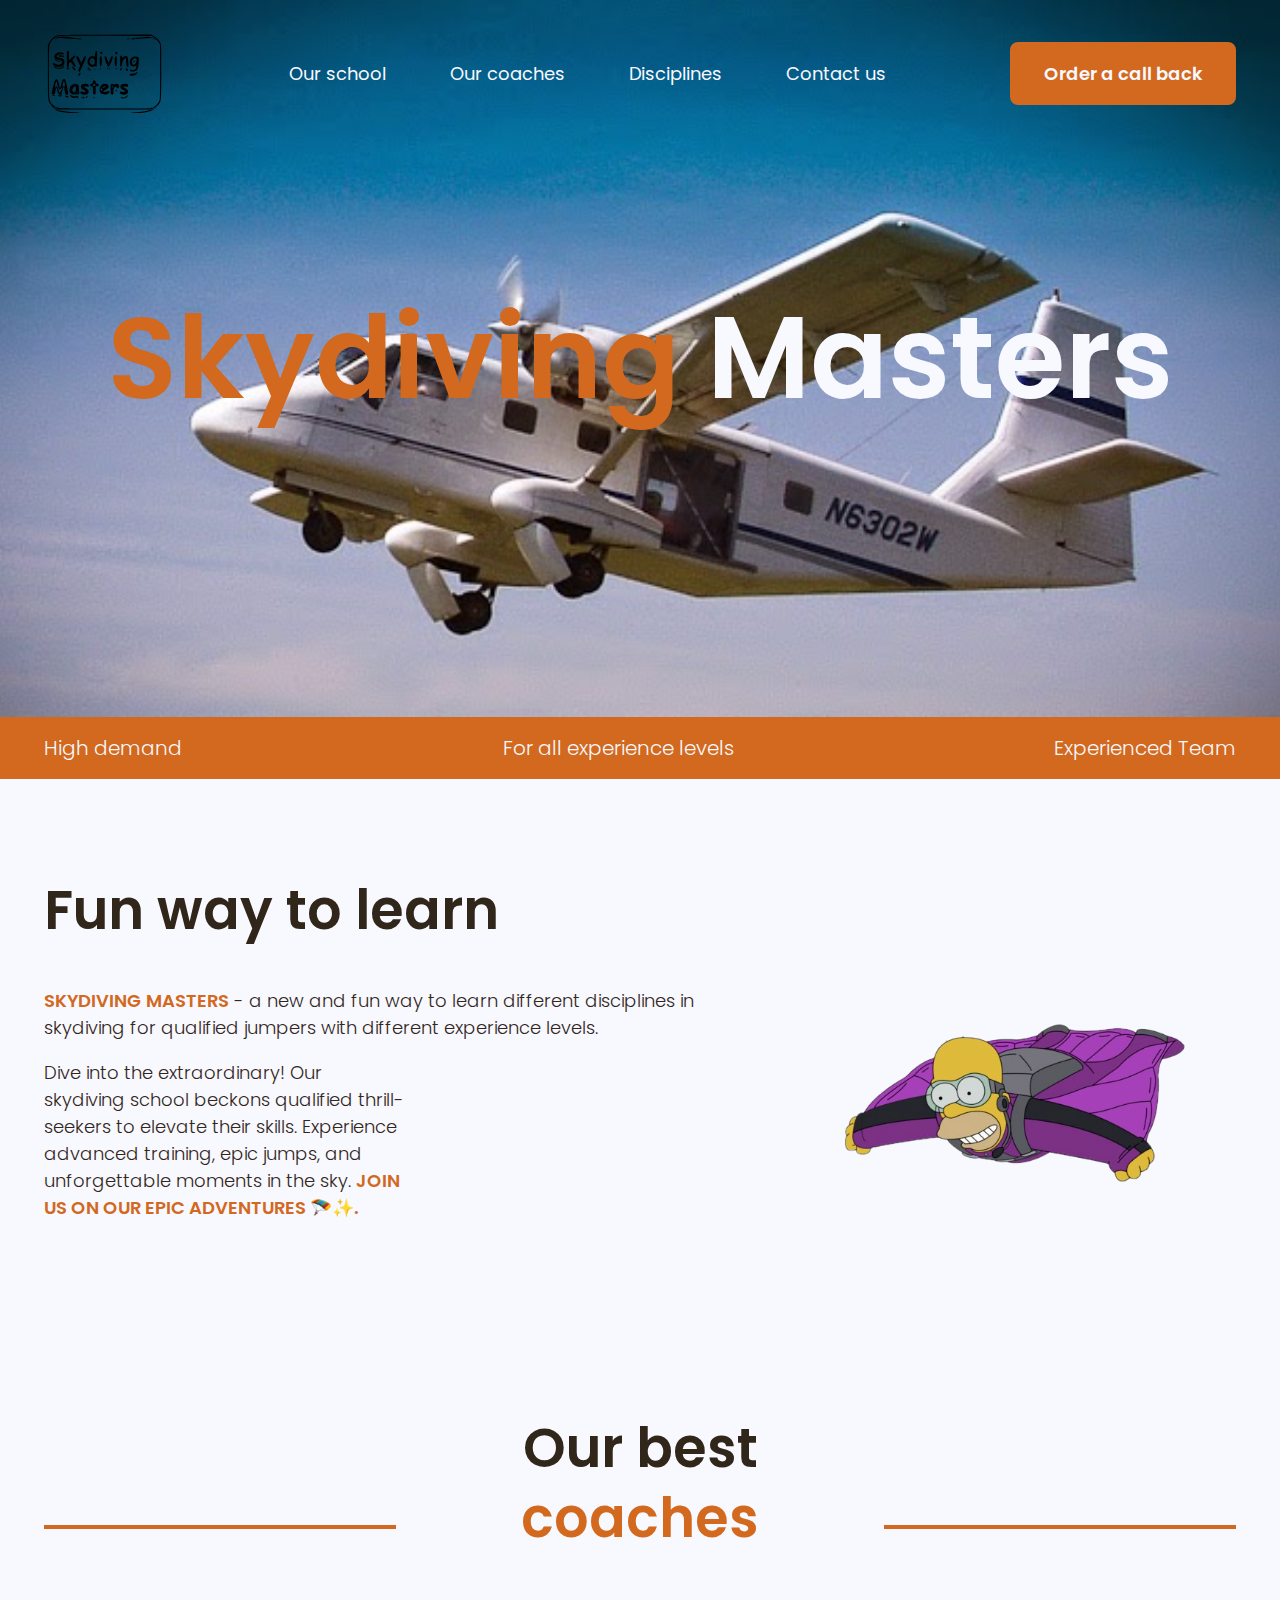
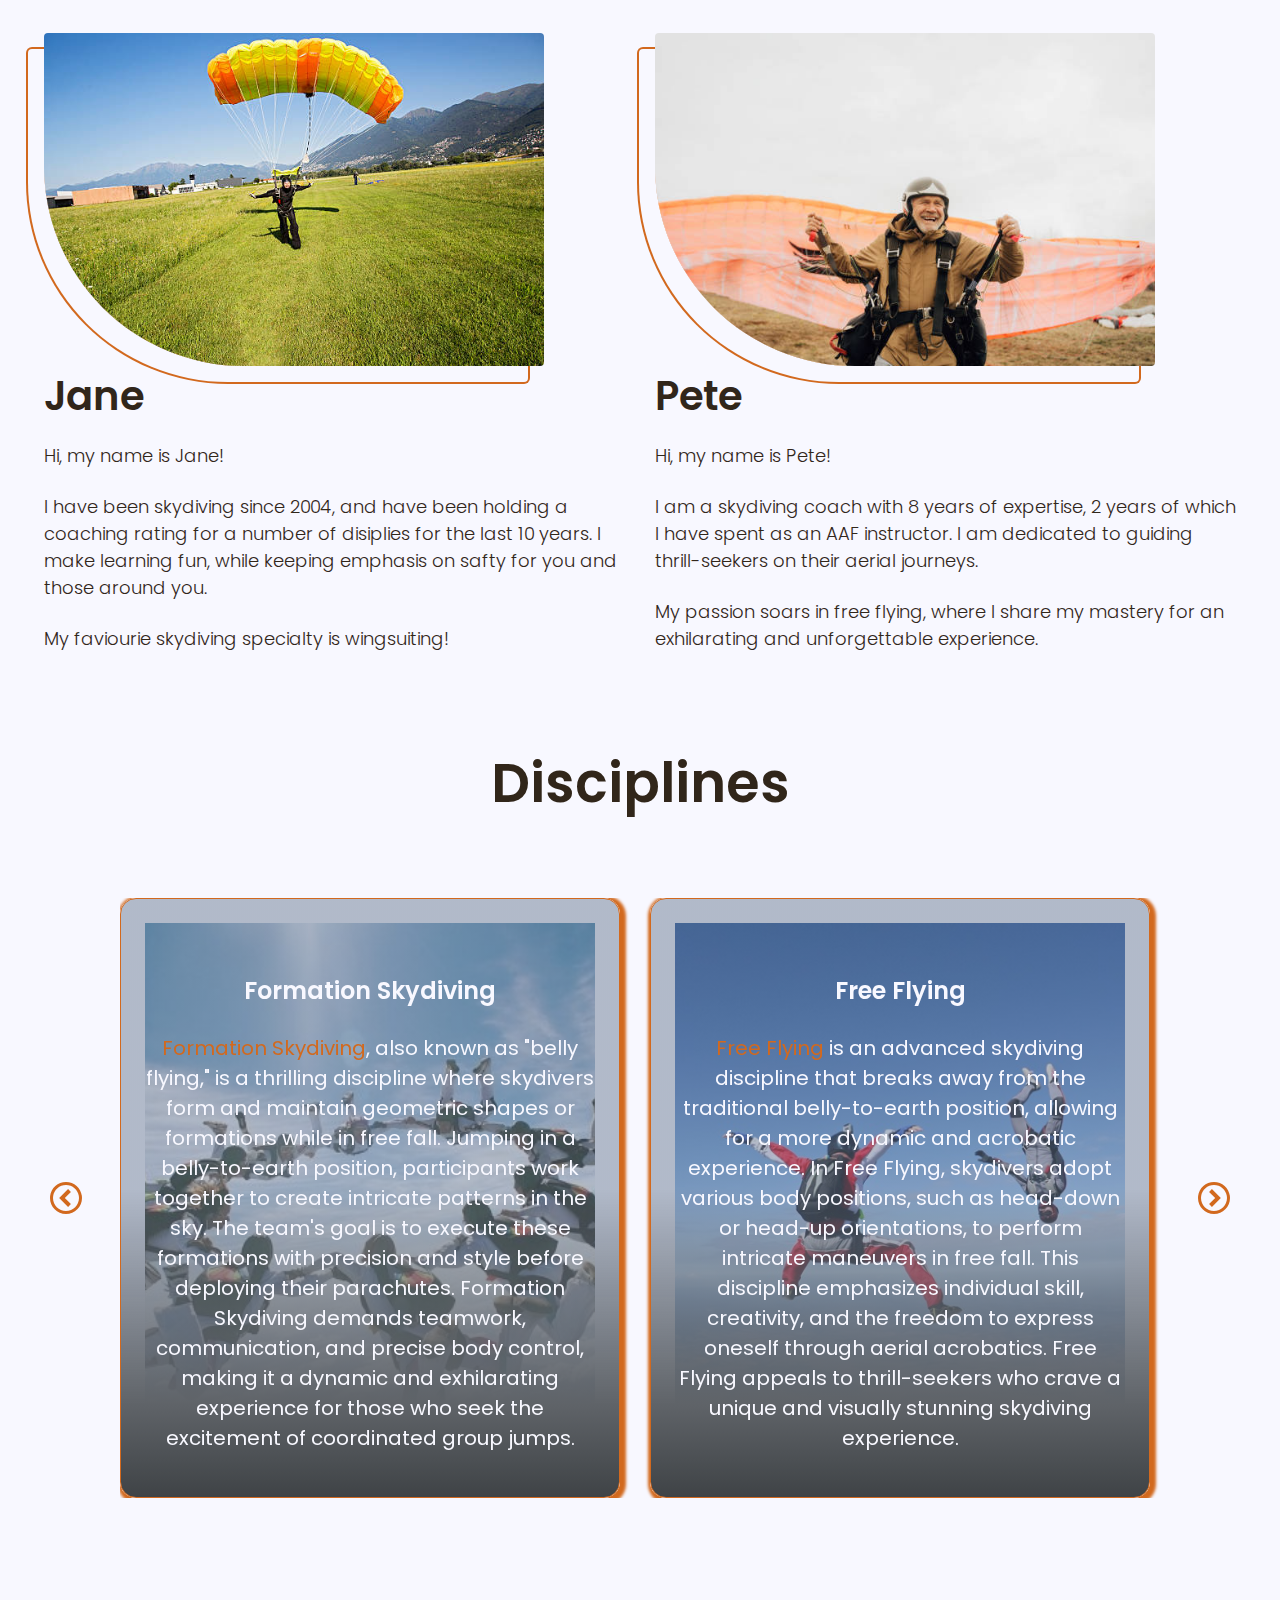
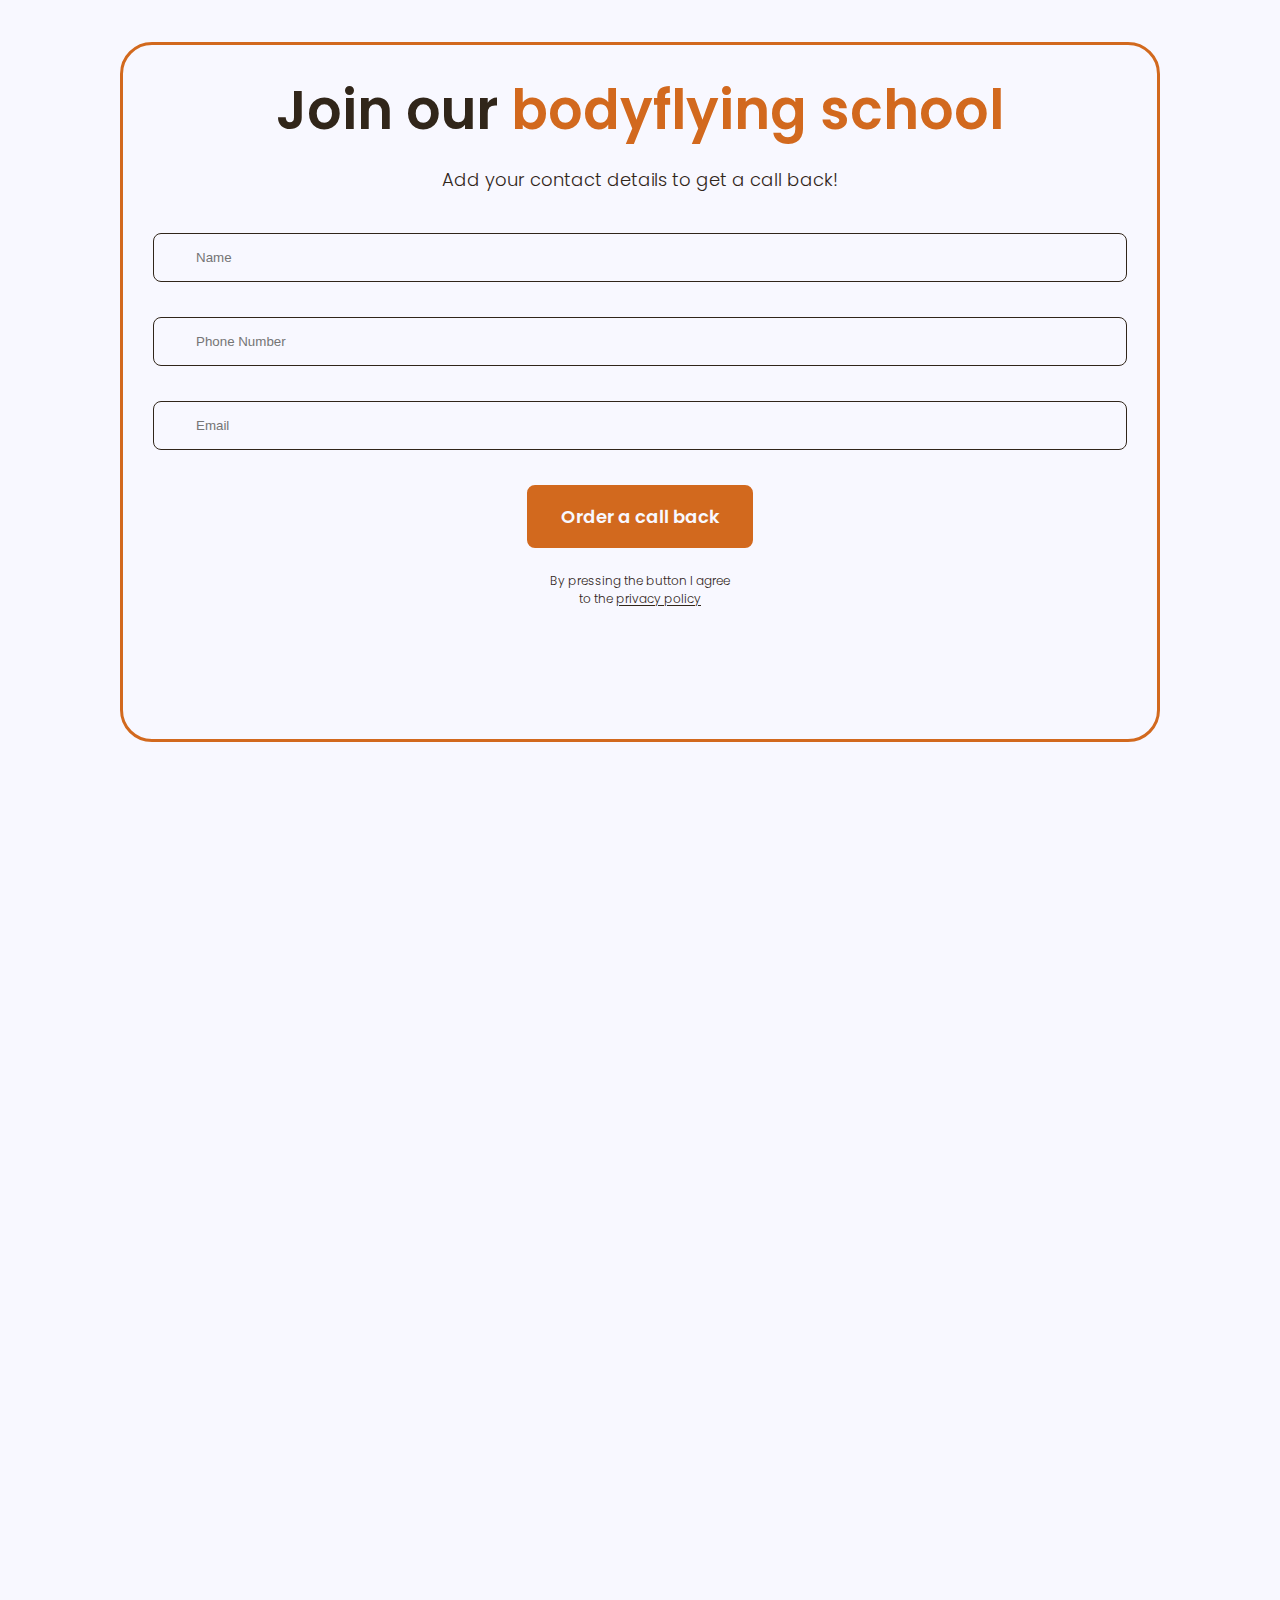
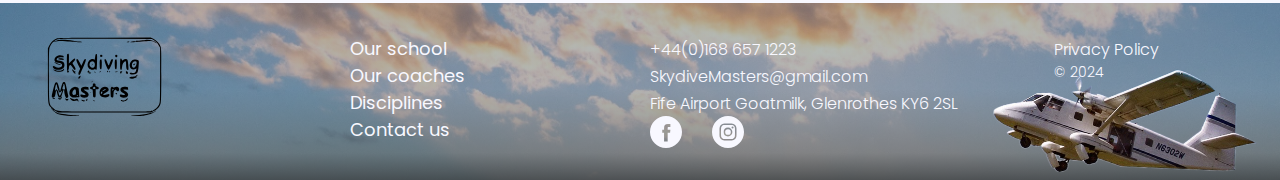
<file: index.html>
<!doctype html>
<html lang="en">
  <head>
    <meta charset="UTF-8" />
    <meta name="viewport" content="width=device-width, initial-scale=1.0" />
    <!--Styles-->
    <link rel="stylesheet" href="./scss/main.min.css" />
    <link
      rel="stylesheet"
      href="https://cdn.jsdelivr.net/npm/swiper@11/swiper-bundle.min.css"
    />
    <title>Skydiving Masters</title>
  </head>
  <body>
    <header class="header">
      <div class="container">
        <div class="header__container">
          <nav class="header__nav">
            <a href="./index.html">
              <img
                class="logo"
                src="./SM-logo.svg"
                alt="Logo Skydiving Masters"
              />
              <!-- Logo and menu-->
            </a>
            <ul class="header__menu">
              <li><a class="link" href="#our_school">Our school</a></li>
              <li><a class="link" href="#our_coaches">Our coaches</a></li>
              <li><a class="link" href="#disciplines">Disciplines</a></li>
              <li><a class="link" href="#contact_us">Contact us</a></li>
            </ul>
          </nav>
          <button class="header__button button modal-button-open" type="button">
            Order a call back
          </button>
          <button class="header__burger menu-button-open" type="button">
            <svg width="24" height="24">
              <use href="./icomoon/symbol-defs.svg#icon-Vector"></use>
            </svg>
          </button>
          <div class="mobile-menu">
            <a href="./index.html">
              <img src="./SM-logo.svg" alt="Skydiving Masters Logo" />
            </a>
            <div class="mobile-menu__links">
              <ul class="mobile-menu__menu">
                <li><a class="link" href="#our_school">Our school</a></li>
                <li><a class="link" href="#our_coaches">Our coaches</a></li>
                <li><a class="link" href="#disciplines">Disciplines</a></li>
                <li><a class="link" href="#contact_us">Contact us</a></li>
              </ul>
              <div class="mobile-menu__socials">
                <a href="#">
                  <svg class="address__icon" width="35" height="35">
                    <use href="./icons.svg#icon-Facebook"></use>
                  </svg>
                </a>
                <a href="#">
                  <svg class="address__icon" width="35" height="35">
                    <use href="./icons.svg#icon-instagram"></use>
                  </svg>
                </a>
              </div>
            </div>
            <button
              class="mobile-menu__button-close menu-button-close"
              type="button"
            >
              X
            </button>
          </div>
        </div>
      </div>
    </header>
    <main>
      <!-- main page -->
      <section class="hero-section">
        <div class="container">
          <h1 class="hero-section__title">
            <span class="text-brand">Skydiving</span> Masters
          </h1>
          <button
            class="hero-section__button button modal-button-open"
            type="button"
          >
            Order a call back
          </button>
        </div>
      </section>
      <section class="advantages-section" id="our_school">
        <div class="container">
          <h2 class="visually-hidden">Our advanatges</h2>
          <ul class="advantages-section__list">
            <li class="advantages-section__item">High demand</li>
            <li class="advantages-section__item">For all experience levels</li>
            <li class="advantages-section__item">Experienced Team</li>
          </ul>
        </div>
      </section>
      <section class="description-section section">
        <div class="container">
          <div class="description-section__container">
            <div class="description-section__content">
              <h2 class="description-section__title section-title">
                Fun way to learn
              </h2>
              <p class="description-section__text">
                <span>Skydiving Masters</span> - a new and fun way to learn
                different disciplines in skydiving for qualified jumpers with
                different experience levels.
              </p>
              <p
                class="description-section__text description-section__text--limited"
              >
                <!----limited is a modifier, cannot be on its own, has to be used next to the element-->

                Dive into the extraordinary! Our skydiving school beckons
                qualified thrill-seekers to elevate their skills. Experience
                advanced training, epic jumps, and unforgettable moments in the
                sky.
                <span>Join us on our epic adventures 🪂✨.</span>
              </p>
            </div>
            <div class="spin">
              <img src="./Homer_Wingsuit.png" alt="Wingsuiter cartoon" />
            </div>
          </div>
        </div>
      </section>
      <section class="coaches-section section" id="our_coaches">
        <div class="container">
          <h2 class="section-title coaches-section__title text-centered">
            Our best
            <span class="text-brand">
              <br />
              coaches</span
            >
          </h2>
          <ul class="coaches-section__list">
            <li class="coaches-section__item">
              <article class="coaches-card">
                <img
                  class="coaches-card__images"
                  src="./Jane.jpg"
                  alt="Jane the coach"
                />
                <div>
                  <h3 class="coaches-card__name">Jane</h3>
                  <p class="coaches-card__text">Hi, my name is Jane!</p>
                  <p class="coaches-card__text">
                    I have been skydiving since 2004, and have been holding a
                    coaching rating for a number of disiplies for the last 10
                    years. I make learning fun, while keeping emphasis on safty
                    for you and those around you.
                  </p>
                  <p class="coaches-card__text">
                    My faviourie skydiving specialty is wingsuiting!
                  </p>
                </div>
              </article>
            </li>
            <li class="coaches-section__item">
              <article class="coaches-card">
                <img
                  class="coaches-card__images"
                  src="./Pete.jpg"
                  alt="Pete the coach"
                />
                <div>
                  <h3 class="coaches-card__name">Pete</h3>
                  <p class="coaches-card__text">Hi, my name is Pete!</p>
                  <p class="coaches-card__text">
                    I am a skydiving coach with 8 years of expertise, 2 years of
                    which I have spent as an AAF instructor. I am dedicated to
                    guiding thrill-seekers on their aerial journeys.
                  </p>
                  <p class="coaches-card__text">
                    My passion soars in free flying, where I share my mastery
                    for an exhilarating and unforgettable experience.
                  </p>
                </div>
              </article>
            </li>
          </ul>
        </div>
      </section>
      <section class="disciplines-section section" id="disciplines">
        <div class="container">
          <h2 class="disciplines-section__title section-title text-centered">
            Disciplines
          </h2>
          <div class="disciplines-section__slider">
            <button class="slider prev" type="button">
              <svg width="44" height="44">
                <use href="./icons.svg#icon-circle-left"></use>
              </svg>
            </button>
            <div class="disciplines-section__container swiper-container">
              <ul class="swiper-wrapper">
                <li class="swiper-slide">
                  <article class="disciplines-card">
                    <img
                      class="disciplines-card__image"
                      src="./FS.jpeg"
                      alt="Formation Skydiving"
                    />
                    <h3 class="disciplines-card__title">Formation Skydiving</h3>
                    <p class="disciplines-card__text">
                      <span class="text-brand">Formation Skydiving</span>, also
                      known as "belly flying," is a thrilling discipline where
                      skydivers form and maintain geometric shapes or formations
                      while in free fall. Jumping in a belly-to-earth position,
                      participants work together to create intricate patterns in
                      the sky. The team's goal is to execute these formations
                      with precision and style before deploying their
                      parachutes. Formation Skydiving demands teamwork,
                      communication, and precise body control, making it a
                      dynamic and exhilarating experience for those who seek the
                      excitement of coordinated group jumps.
                    </p>
                  </article>
                </li>
                <li class="swiper-slide">
                  <article class="disciplines-card">
                    <img
                      class="disciplines-card__image"
                      src="./FF.jpeg"
                      alt="Free Flying"
                    />
                    <h3 class="disciplines-card__title">Free Flying</h3>
                    <p class="disciplines-card__text">
                      <span class="text-brand">Free Flying</span> is an advanced
                      skydiving discipline that breaks away from the traditional
                      belly-to-earth position, allowing for a more dynamic and
                      acrobatic experience. In Free Flying, skydivers adopt
                      various body positions, such as head-down or head-up
                      orientations, to perform intricate maneuvers in free fall.
                      This discipline emphasizes individual skill, creativity,
                      and the freedom to express oneself through aerial
                      acrobatics. Free Flying appeals to thrill-seekers who
                      crave a unique and visually stunning skydiving experience.
                    </p>
                  </article>
                </li>
                <li class="swiper-slide">
                  <article class="disciplines-card">
                    <img
                      class="disciplines-card__image"
                      src="./wingsuiting.jpeg"
                      alt="Wingsuiting"
                    />
                    <h3 class="disciplines-card__title">Wingsuiting</h3>
                    <p class="disciplines-card__text">
                      <span class="text-brand">Wingsuiting</span>, often
                      referred to as "flying squirrel" or "birdman" jumping,
                      takes skydiving to new heights—literally. Participants
                      wear specially designed wingsuits that increase surface
                      area, allowing them to glide through the air like human
                      birds. As skydivers exit the aircraft, they transform into
                      wingsuit pilots, soaring across the sky at exhilarating
                      speeds. Wingsuiting combines the adrenaline of free fall
                      with the graceful flight of a wingsuit, creating a
                      breathtaking and immersive experience for those who dare
                      to take the plunge into this cutting-edge discipline.
                    </p>
                  </article>
                </li>

                <li class="swiper-slide">
                  <article class="disciplines-card">
                    <img
                      class="disciplines-card__image"
                      src="./canopy-formation.jpeg"
                      alt="Canopy Formation"
                    />
                    <h3 class="disciplines-card__title">Canopy Formation</h3>
                    <p class="disciplines-card__text">
                      <span class="text-brand">Canopy Formation</span> Canopy
                      Formations, is a discipline in skydiving where
                      parachutists use their open canopies to create formations
                      in the sky. This involves skilled pilots flying their
                      parachutes in close proximity, docking onto each other by
                      gripping lines or fabric, and building intricate
                      formations like stacks, diamonds, or pods. Unlike other
                      skydiving disciplines that focus on freefall, CF
                      emphasizes canopy control, teamwork, and precise
                      maneuvering. It requires specialized canopies with low
                      wing loading to facilitate smooth approaches and minimize
                      the risk of collisions.
                    </p>
                  </article>
                </li>
              </ul>
              <div class="pagination">
                <span class="pagination__button"></span>
                <span class="pagination__button"></span>
                <span class="pagination__button"></span>
                <span class="pagination__button"></span>
              </div>
            </div>
            <button class="slider next" type="button">
              <svg width="44" height="44">
                <use href="./icons.svg#icon-circle-right"></use>
              </svg>
            </button>
          </div>
        </div>
      </section>
      <section class="contact-section section" id="contact_us">
        <div class="container">
          <div class="contact-section__container">
            <div>
              <div class="contact-section__form">
                <h2 class="section-title contact-section__title">
                  Join our <span class="text-brand">bodyflying school</span>
                </h2>
                <p class="contact-section__text">
                  Add your contact details to get a call back!
                </p>
                <form name="contact-form" autocomplete="off" novalidate>
                  <div class="contact-section__form-field input">
                    <input
                      class="input__control"
                      type="text"
                      id="user-name"
                      name="user-name"
                      placeholder="Name"
                    />
                  </div>
                  <div class="contact-section__form-field input">
                    <input
                      class="input__control"
                      type="tel"
                      id="user-tel"
                      name="user-tel"
                      placeholder="Phone Number"
                    />
                  </div>
                  <div class="contact-section__form-field input">
                    <input
                      class="input__control"
                      type="email"
                      id="user-email"
                      name="user-email"
                      placeholder="Email"
                    />
                  </div>
                  <button class="button contact-section__button" type="submit">
                    Order a call back
                  </button>
                  <p class="form-policy">
                    By pressing the button I agree to the
                    <a class="form-policy__link" href="#">privacy policy</a>
                  </p>
                </form>
              </div>
            </div>
            <iframe
              class="contact-section__map"
              src="https://www.google.com/maps/embed?pb=!1m18!1m12!1m3!1d2220.428889026521!2d-3.2213066230910923!3d56.18426477324704!2m3!1f0!2f0!3f0!3m2!1i1024!2i768!4f13.1!3m3!1m2!1s0x48863542ad7fc99d%3A0xb98918bc707d173!2sFife%20Airport!5e0!3m2!1sen!2suk!4v1706214161945!5m2!1sen!2suk"
              allowfullscreen=""
              loading="lazy"
              referrerpolicy="no-referrer-when-downgrade"
            ></iframe>
          </div>
        </div>
      </section>
    </main>
    <footer class="footer">
      <div class="container">
        <div class="footer__container">
          <nav class="footer__nav">
            <div class="footer__logo">
              <!--Previously had this class in the <a> but it would make the link too large 
              inside the footer, putting class here limits the link to the size of the logo image-->
              <a href="#">
                <img
                  class="logo"
                  src="./SM-logo.svg"
                  alt="Logo Skydiving Masters"
                />
                <!-- bottom of the page (contact info) -->
              </a>
            </div>
            <ul class="footer__menu">
              <li><a class="link" href="#our_school">Our school</a></li>
              <li><a class="link" href="#our_coaches">Our coaches</a></li>
              <li><a class="link" href="#disciplines">Disciplines</a></li>
              <li><a class="link" href="#contact_us">Contact us</a></li>
            </ul>
          </nav>
          <address class="footer__address address">
            <ul class="address__list">
              <li>
                <a class="address__link" href="tel:+441686571223"
                  >+44(0)168 657 1223</a
                >
              </li>
              <li>
                <a class="address__link" href="mailto:SkydiveMasters@gmail.com"
                  >SkydiveMasters@gmail.com</a
                >
              </li>
              <li>
                <a
                  class="address__link"
                  href="https://maps.app.goo.gl/7QymQzRW8b8BgMmh7"
                  >Fife Airport Goatmilk, Glenrothes KY6 2SL</a
                >
              </li>
              <div class="address__icon">
                <a href="#">
                  <svg class="address__icon" width="32" height="32">
                    <use href="./icons.svg#icon-Facebook"></use>
                  </svg>
                </a>
                <a href="#">
                  <svg class="address__icon" width="32" height="32">
                    <use href="./icons.svg#icon-instagram"></use>
                  </svg>
                </a>
              </div>
            </ul>
            <div class="address__info">
              <a class="address__link" href="#" target="_blank"
                >Privacy Policy</a
              >
              <p class="address__copyright">&copy; 2024</p>
            </div>
          </address>
        </div>
      </div>
    </footer>
    <div class="backdrop is-hidden">
      <div class="modal">
        <button class="modal__button-close modal-button-close" type="button">
          X
        </button>
        <h2 class="section-title modal__title">Order a call back</h2>
        <p class="modal__text">
          Fill the form and someone from our team will get in touch
        </p>
        <form a name="modal-form" autocomplete="off">
          <div class="modal__form-field input">
            <input
              class="input__control"
              type="text"
              id="user-name"
              name="user-name"
              placeholder="Name"
              required
            />
          </div>
          <div class="modal__form-field input">
            <input
              class="input__control"
              type="tel"
              id="user-tel"
              name="user-tel"
              placeholder="Phone Number"
              required
            />
          </div>
          <div class="modal__form-field input">
            <input
              class="input__control"
              type="email"
              id="user-email"
              name="user-email"
              placeholder="Email"
              required
            />
          </div>
          <div class="checkbox">
            <input
              class="checkbox-input"
              type="checkbox"
              id="terms-conditions"
              name="terms-conditions"
            />
            <label class="checkbox-label" for="terms-conditions">
              <p class="#">
                By ticking the box I agree to the
                <a class="#" href="#">privacy policy</a>
              </p>
            </label>
          </div>
          <button class="button modal__button" type="submit">
            Order a call back
          </button>
          <p class="form-policy">
            By pressing the button I agree to the
            <a class="form-policy__link" href="#">privacy policy</a>
          </p>
        </form>
      </div>
    </div>
    <script src="https://cdn.jsdelivr.net/npm/swiper@11/swiper-bundle.min.js"></script>
    <script src="./slider.js"></script>
    <script src="./modal.js"></script>
    <script src="./mobile-menu.js"></script>
  </body>
</html>
</file>
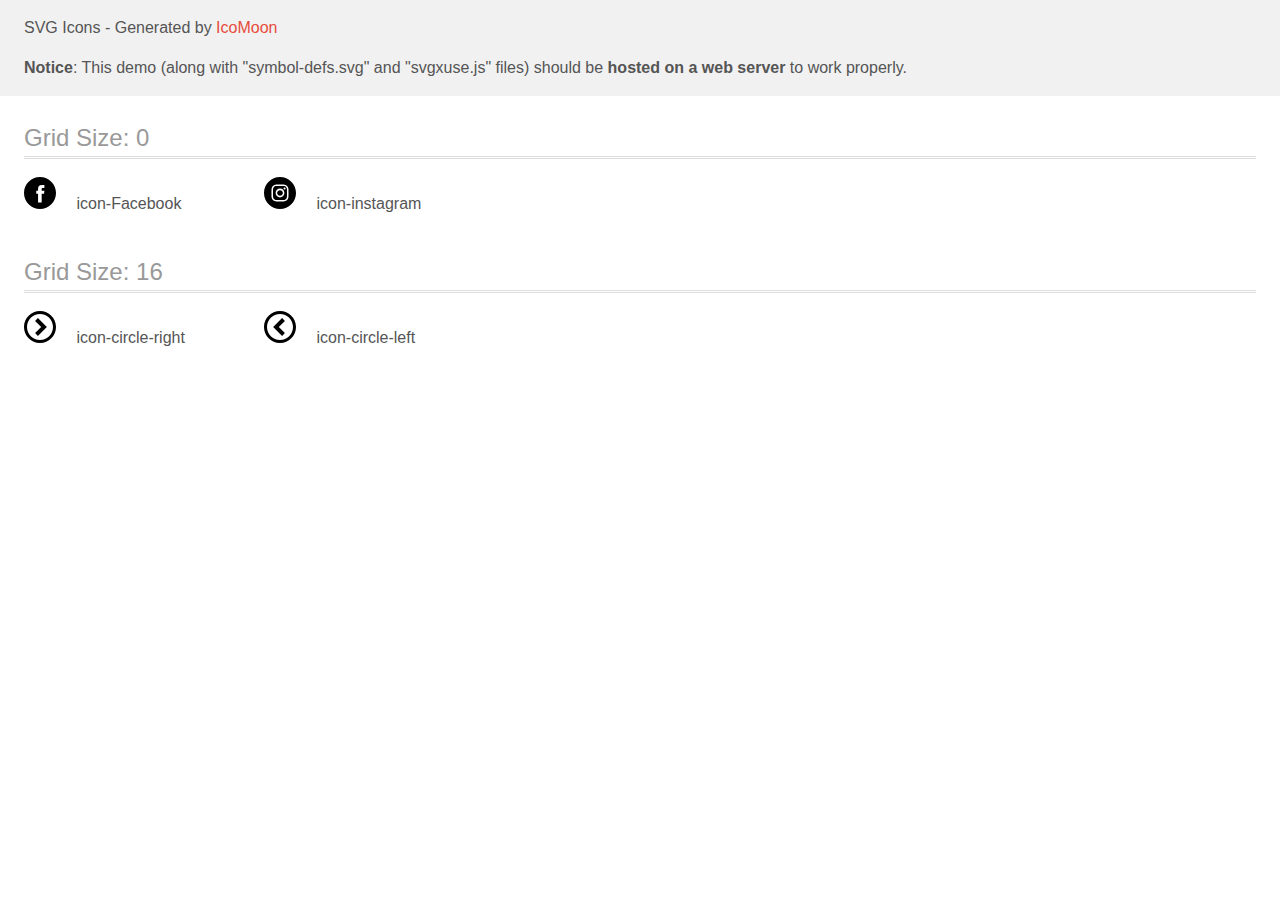
<file: icomoon/demo-external-svg.html>
<!doctype html>
<html>
<head>
    <title>IcoMoon - SVG Icons</title>
    <meta charset="utf-8">
    <meta name="viewport" content="width=device-width, initial-scale=1">
    <link rel="stylesheet" href="demo-files/demo.css">
    <link rel="stylesheet" href="style.css">
</head>
<body>
<header class="bgc1 clearfix">
<div class="mhl">
    <p>SVG Icons - Generated by <a href="https://icomoon.io/app">IcoMoon</a></p><p><strong>Notice</strong>: This demo (along with "symbol-defs.svg" and "svgxuse.js" files) should be <b>hosted on a web server</b> to work properly.</p>
</div>
</header>
    <div class="clearfix mhl ptl">
        <h1 class="mvm mtn fgc1">Grid Size: 0</h1>
        <div class="glyph fs1">
            <div class="clearfix pbs">
                <svg class="icon icon-Facebook"><use xlink:href="symbol-defs.svg#icon-Facebook"></use></svg><span class="name"> icon-Facebook</span>
            </div>
        </div>
        <div class="glyph fs1">
            <div class="clearfix pbs">
                <svg class="icon icon-instagram"><use xlink:href="symbol-defs.svg#icon-instagram"></use></svg><span class="name"> icon-instagram</span>
            </div>
        </div>
  </div>
    <div class="clearfix mhl ptl">
        <h1 class="mvm mtn fgc1">Grid Size: 16</h1>
        <div class="glyph fs2">
            <div class="clearfix pbs">
                <svg class="icon icon-circle-right"><use xlink:href="symbol-defs.svg#icon-circle-right"></use></svg><span class="name"> icon-circle-right</span>
            </div>
        </div>
        <div class="glyph fs2">
            <div class="clearfix pbs">
                <svg class="icon icon-circle-left"><use xlink:href="symbol-defs.svg#icon-circle-left"></use></svg><span class="name"> icon-circle-left</span>
            </div>
        </div>
  </div>
<script defer src="svgxuse.js"></script>
</body>
</html>
</file>
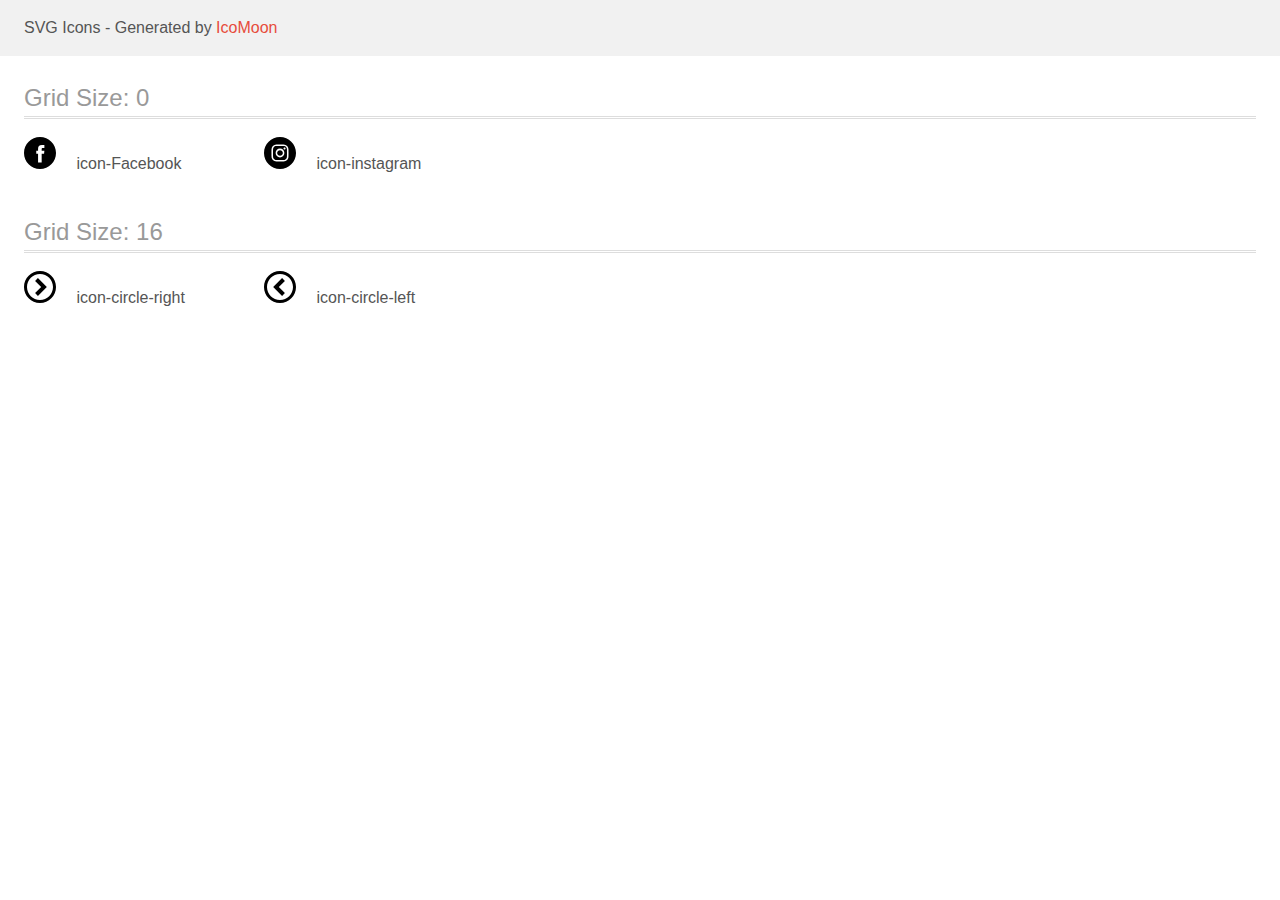
<file: icomoon/demo.html>
<!doctype html>
<html>
<head>
    <title>IcoMoon - SVG Icons</title>
    <meta charset="utf-8">
    <meta name="viewport" content="width=device-width, initial-scale=1">
    <link rel="stylesheet" href="demo-files/demo.css">
    <link rel="stylesheet" href="style.css">
</head>
<body>
<svg aria-hidden="true" style="position: absolute; width: 0; height: 0; overflow: hidden;" version="1.1" xmlns="http://www.w3.org/2000/svg" xmlns:xlink="http://www.w3.org/1999/xlink">
<defs>
<symbol id="icon-Facebook" viewBox="0 0 32 32">
<path d="M0 16c0-8.837 7.164-16 16-16s16 7.163 16 16c0 8.837-7.164 16-16 16s-16-7.163-16-16zM17.668 25.407v-8.704h2.403l0.318-3h-2.721l0.004-1.501c0-0.783 0.074-1.202 1.198-1.202h1.503v-3h-2.403c-2.887 0-3.903 1.455-3.903 3.902v1.801h-1.799v3h1.799v8.704h3.602z"></path>
</symbol>
<symbol id="icon-instagram" viewBox="0 0 32 32">
<path d="M0 16c0-8.837 7.164-16 16-16s16 7.163 16 16c0 8.837-7.164 16-16 16s-16-7.163-16-16zM16.001 7.467c-2.318 0-2.608 0.010-3.519 0.052-0.909 0.041-1.529 0.186-2.071 0.396-0.562 0.218-1.038 0.509-1.512 0.983s-0.766 0.95-0.985 1.512c-0.211 0.543-0.355 1.163-0.396 2.071-0.041 0.91-0.051 1.201-0.051 3.519s0.010 2.607 0.051 3.518c0.042 0.908 0.186 1.528 0.396 2.071 0.218 0.561 0.51 1.037 0.984 1.512s0.95 0.767 1.511 0.985c0.543 0.211 1.163 0.355 2.071 0.396 0.91 0.041 1.201 0.051 3.518 0.051s2.608-0.010 3.518-0.051c0.909-0.042 1.529-0.186 2.072-0.396 0.561-0.219 1.037-0.511 1.511-0.985s0.766-0.95 0.985-1.512c0.209-0.543 0.354-1.163 0.396-2.071 0.041-0.91 0.051-1.2 0.051-3.518s-0.011-2.608-0.051-3.519c-0.043-0.908-0.187-1.528-0.396-2.071-0.219-0.562-0.51-1.037-0.985-1.512s-0.95-0.766-1.511-0.983c-0.544-0.211-1.165-0.355-2.073-0.396-0.911-0.042-1.2-0.052-3.519-0.052h0.003z"></path>
<path d="M15.235 9.005c0.227 0 0.481 0 0.766 0 2.278 0 2.548 0.009 3.448 0.049 0.832 0.038 1.284 0.178 1.584 0.294 0.398 0.155 0.682 0.34 0.98 0.639s0.483 0.583 0.639 0.981c0.117 0.3 0.256 0.752 0.294 1.584 0.041 0.899 0.050 1.17 0.050 3.447s-0.009 2.547-0.050 3.447c-0.038 0.832-0.177 1.283-0.294 1.584-0.155 0.397-0.34 0.682-0.639 0.98s-0.582 0.484-0.98 0.639c-0.301 0.117-0.752 0.256-1.584 0.294-0.899 0.041-1.17 0.050-3.448 0.050s-2.549-0.009-3.448-0.050c-0.832-0.038-1.284-0.178-1.584-0.294-0.399-0.155-0.683-0.34-0.981-0.639s-0.483-0.582-0.639-0.98c-0.117-0.301-0.256-0.752-0.294-1.584-0.041-0.899-0.049-1.17-0.049-3.448 0-2.279 0.008-2.548 0.049-3.447 0.038-0.832 0.177-1.284 0.294-1.585 0.155-0.398 0.34-0.683 0.639-0.981s0.583-0.483 0.981-0.639c0.301-0.117 0.752-0.256 1.584-0.294 0.787-0.035 1.092-0.046 2.683-0.048v0.002zM20.556 10.422c-0.566 0-1.024 0.458-1.024 1.023s0.459 1.024 1.024 1.024c0.565 0 1.024-0.459 1.024-1.024s-0.459-1.023-1.024-1.023zM16 11.618c-2.42 0-4.382 1.963-4.382 4.383s1.962 4.381 4.382 4.381c2.42 0 4.381-1.961 4.381-4.381s-1.961-4.383-4.381-4.383z"></path>
<path d="M16 13.155c1.571 0 2.845 1.273 2.845 2.845s-1.273 2.844-2.845 2.844c-1.571 0-2.844-1.273-2.844-2.844s1.274-2.845 2.844-2.845z"></path>
</symbol>
<symbol id="icon-circle-right" viewBox="0 0 32 32">
<path d="M16 0c-8.837 0-16 7.163-16 16s7.163 16 16 16 16-7.163 16-16-7.163-16-16-16zM16 29c-7.18 0-13-5.82-13-13s5.82-13 13-13 13 5.82 13 13-5.82 13-13 13z"></path>
<path d="M11.086 22.086l2.829 2.829 8.914-8.914-8.914-8.914-2.828 2.828 6.086 6.086z"></path>
</symbol>
<symbol id="icon-circle-left" viewBox="0 0 32 32">
<path d="M16 32c8.837 0 16-7.163 16-16s-7.163-16-16-16-16 7.163-16 16 7.163 16 16 16zM16 3c7.18 0 13 5.82 13 13s-5.82 13-13 13-13-5.82-13-13 5.82-13 13-13z"></path>
<path d="M20.914 9.914l-2.829-2.829-8.914 8.914 8.914 8.914 2.828-2.828-6.086-6.086z"></path>
</symbol>
</defs>
</svg>

<header class="bgc1 clearfix">
<div class="mhl">
    <p>SVG Icons - Generated by <a href="https://icomoon.io/app">IcoMoon</a></p>
</div>
</header>
    <div class="clearfix mhl ptl">
        <h1 class="mvm mtn fgc1">Grid Size: 0</h1>
        <div class="glyph fs1">
            <div class="clearfix pbs">
                <svg class="icon icon-Facebook"><use xlink:href="#icon-Facebook"></use></svg><span class="name"> icon-Facebook</span>
            </div>
        </div>
        <div class="glyph fs1">
            <div class="clearfix pbs">
                <svg class="icon icon-instagram"><use xlink:href="#icon-instagram"></use></svg><span class="name"> icon-instagram</span>
            </div>
        </div>
  </div>
    <div class="clearfix mhl ptl">
        <h1 class="mvm mtn fgc1">Grid Size: 16</h1>
        <div class="glyph fs2">
            <div class="clearfix pbs">
                <svg class="icon icon-circle-right"><use xlink:href="#icon-circle-right"></use></svg><span class="name"> icon-circle-right</span>
            </div>
        </div>
        <div class="glyph fs2">
            <div class="clearfix pbs">
                <svg class="icon icon-circle-left"><use xlink:href="#icon-circle-left"></use></svg><span class="name"> icon-circle-left</span>
            </div>
        </div>
  </div>
<script defer src="svgxuse.js"></script>
</body>
</html>
</file>
<file: icomoon/demo-files/demo.css>
body {
  padding: 0;
  margin: 0;
  font-family: sans-serif;
  font-size: 1em;
  line-height: 1.5;
  color: #555;
  background: #fff;
}
h1 {
  font-size: 1.5em;
  font-weight: normal;
  box-shadow: 0 1px #ddd, 0 2px #fff, 0 3px #ddd;
}
small {
  font-size: .66666667em;
}
a {
  color: #e74c3c;
  text-decoration: none;
}
a:hover, a:focus {
  box-shadow: 0 1px #e74c3c;
}
.bshadow0, input {
  box-shadow: inset 0 -2px #e7e7e7;
}
input:hover {
  box-shadow: inset 0 -2px #ccc;
}
input, fieldset {
  font-size: 1em;
  margin: 0;
  padding: 0;
  border: 0;
}
input {
  color: inherit;
  line-height: 1.5;
  height: 1.5em;
  padding: .25em 0;
}
input:focus {
  outline: none;
  box-shadow: inset 0 -2px #449fdb;
}
.glyph {
  font-size: 16px;
  margin-right: 1.5em;
  float: left;
  width: 6em;
}
svg {
  color: #000;
}
.liga {
  width: 80%;
  width: calc(100% - 2.5em);
}
.talign-right {
  text-align: right;
}
.talign-center {
  text-align: center;
}
.bgc1 {
  background: #f1f1f1;
}
.fgc0 {
  color: #000;
}
.fgc1 {
  color: #999;
}
p {
  margin-top: 1em;
  margin-bottom: 1em;
}
.mvm {
  margin-top: .75em;
  margin-bottom: .75em;
}
.mtn {
  margin-top: 0;
}
.mtl, .mal {
  margin-top: 1.5em;
}
.mbl, .mal {
  margin-bottom: 1.5em;
}
.mal, .mhl {
  margin-left: 1.5em;
  margin-right: 1.5em;
}
.mhmm {
  margin-left: 1em;
  margin-right: 1em;
}
.ptl {
  padding-top: 1.5em;
}
.pbs, .pvs {
  padding-bottom: .25em;
}
.pvs, .pts {
  padding-top: .25em;
}
.unit {
  float: left;
}
.unitRight {
  float: right;
}
.size1of2 {
  width: 50%;
}
.size1of1 {
  width: 100%;
}
.clearfix:before, .clearfix:after {
  content: " ";
  display: table;
}
.clearfix:after {
  clear: both;
}
.hidden-true {
  display: none;
}
.textbox0 {
  width: 3em;
  background: #f1f1f1;
  padding: .25em .5em;
  line-height: 1.5;
  height: 1.5em;
}
.fs0 {
  font-size: 16px;
}
.fs1 {
  font-size: 32px;
}
.fs2 {
  font-size: 32px;
}
.name {
  font-size: 0.5em;
  margin-left: 1em;
}
</file>
<file: icomoon/style.css>
.icon {
  display: inline-block;
  width: 1em;
  height: 1em;
  stroke-width: 0;
  stroke: currentColor;
  fill: currentColor;
}

/* ==========================================
Single-colored icons can be modified like so:
.icon-name {
  font-size: 32px;
  color: red;
}
========================================== */
</file>
<file: scss/main.min.css>
@font-face {
  font-display: swap;
  font-family: "Poppins";
  font-style: normal;
  font-weight: 100;
  src: url("../fonts/poppins-v20-latin-100.woff2") format("woff2");
}
@font-face {
  font-display: swap;
  font-family: "Poppins";
  font-style: normal;
  font-weight: 200;
  src: url("../fonts/poppins-v20-latin-200.woff2") format("woff2");
}
@font-face {
  font-display: swap;
  font-family: "Poppins";
  font-style: normal;
  font-weight: 300;
  src: url("../fonts/poppins-v20-latin-300.woff2") format("woff2");
}
@font-face {
  font-display: swap;
  font-family: "Poppins";
  font-style: normal;
  font-weight: 400;
  src: url("../fonts/poppins-v20-latin-regular.woff2") format("woff2");
}
@font-face {
  font-display: swap;
  font-family: "Poppins";
  font-style: normal;
  font-weight: 500;
  src: url("../fonts/poppins-v20-latin-500.woff2") format("woff2");
}
@font-face {
  font-display: swap;
  font-family: "Poppins";
  font-style: normal;
  font-weight: 600;
  src: url("../fonts/poppins-v20-latin-600.woff2") format("woff2");
}
.text-brand {
  color: var(--color-brand);
}
.text-centered {
  text-align: center;
}
:root {
  --color-brand: chocolate;
  --color-primary-light: ghostwhite;
  --color-primary-dark: #31261a;
  --color-secondary-orange: #eeb577;
}
*,
*::before,
*::after {
  -webkit-box-sizing: border-box;
  box-sizing: border-box;
}
body {
  overflow-x: hidden;
  background-color: var(--color-primary-light);
  margin: 0;
  color: var(--color-primary-dark);
  font-size: 16px;
  font-family: Poppins, sans-serif;
  font-weight: 300;
  line-height: 1.5;
}
@media screen and (min-width: 1280px) {
  body {
    font-size: 18px;
  }
}
h1,
h2,
h3,
h4,
h5,
h6,
p {
  margin-top: 0;
}
img {
  display: block;
  max-width: 100%;
  height: auto;
}
address {
  font-style: normal;
}
ul {
  margin: 0;
  padding: 0;
  list-style-type: none;
}
a {
  display: inline-block;
}
.container {
  width: 100%;
  max-width: 1240px;
  margin: 0 auto;
  padding: 0 24px;
}
.logo {
  width: 120px;
}
.visually-hidden {
  position: absolute;
  left: 10000px;
  top: auto;
  width: 1px;
  height: 1px;
  overflow: hidden;
}
.spin {
  -webkit-transition: -webkit-transform 3s ease-in-out;
  transition: -webkit-transform 3s ease-in-out;
  transition: transform 3s ease-in-out;
  transition:
    transform 3s ease-in-out,
    -webkit-transform 3s ease-in-out;
}
.spin:hover {
  -webkit-transform: rotate(-360deg);
  transform: rotate(-360deg);
}
.button {
  padding: 16px 32px;
  font-family: Poppins, sans-serif;
  font-size: 18px;
  font-weight: 600;
  color: var(--color-primary-light);
  background-color: var(--color-brand);
  border: 2px solid var(--color-brand);
  border-radius: 8px;
  cursor: pointer;
  -webkit-transition:
    color 0.5s,
    background-color 0.5s;
  transition:
    color 0.5s,
    background-color 0.5s;
}
.button:hover {
  color: var(--color-brand);
  background-color: rgba(0, 0, 0, 0);
}
.slider {
  display: -webkit-box;
  display: -ms-flexbox;
  display: flex;
  -webkit-box-align: center;
  -ms-flex-align: center;
  align-items: center;
  -webkit-box-pack: center;
  -ms-flex-pack: center;
  justify-content: center;
  width: 44px;
  height: 44px;
  background-color: rgba(0, 0, 0, 0);
  border: none;
  cursor: pointer;
  border-radius: 50%;
  fill: var(--color-brand);
  -webkit-transition:
    color 0.5s,
    background-color 0.5s;
  transition:
    color 0.5s,
    background-color 0.5s;
}
.slider:hover {
  background-color: var(--color-brand);
  fill: var(--color-primary-light);
}
.link {
  color: var(--color-primary-light);
  font-weight: 400;
  text-decoration: none;
  -webkit-transition: color 0.3s;
  transition: color 0.3s;
}
.link:hover {
  color: var(--color-brand);
}
.header {
  position: absolute;
  top: 0;
  left: 0;
  width: 100%;
  padding-top: 16px;
}
@media screen and (min-width: 1280px) {
  .header {
    padding-top: 32px;
  }
}
.header__container {
  display: -webkit-box;
  display: -ms-flexbox;
  display: flex;
  -webkit-box-align: center;
  -ms-flex-align: center;
  align-items: center;
  gap: 40px;
}
.header__nav {
  display: -webkit-box;
  display: -ms-flexbox;
  display: flex;
  -webkit-box-align: center;
  -ms-flex-align: center;
  align-items: center;
  -webkit-box-flex: 1;
  -ms-flex-positive: 1;
  flex-grow: 1;
  gap: 40px;
}
.header__menu {
  display: none;
}
@media screen and (min-width: 1280px) {
  .header__menu {
    display: -webkit-box;
    display: -ms-flexbox;
    display: flex;
    gap: 64px;
    -webkit-box-flex: 1;
    -ms-flex-positive: 1;
    flex-grow: 1;
    -webkit-box-pack: center;
    -ms-flex-pack: center;
    justify-content: center;
  }
}
.header__button {
  display: none;
}
@media screen and (min-width: 1280px) {
  .header__button {
    display: block;
  }
}
.header__burger {
  fill: var(--color-brand);
  background-color: rgba(0, 0, 0, 0);
  border: none;
}
@media screen and (min-width: 1280px) {
  .header__burger {
    display: none;
  }
}
.section {
  padding: 15px 0;
}
@media screen and (min-width: 1280px) {
  .section {
    padding: 48px 0;
  }
}
.section-title {
  font-size: 32px;
  font-weight: 600;
  line-height: 1.5;
}
@media screen and (min-width: 1280px) {
  .section-title {
    font-size: 54px;
    line-height: 1.3;
  }
}
.hero-section {
  padding: 124px 0;
  background-image: url(../skydive_nomad.jpg);
  background-repeat: no-repeat;
  background-position: center;
  background-size: cover;
}
@media screen and (min-width: 1280px) {
  .hero-section {
    padding: 272px 0;
    background-attachment: fixed;
  }
}
.hero-section__title {
  margin-bottom: 48px;
  color: var(--color-primary-light);
  text-align: center;
  font-size: 67px;
  line-height: 1;
  font-weight: 600;
}
@media screen and (min-width: 1280px) {
  .hero-section__title {
    font-size: 115px;
    line-height: 1.5;
    margin-bottom: 0;
  }
}
.hero-section__button {
  display: block;
  margin: 0 auto;
}
@media screen and (min-width: 1280px) {
  .hero-section__button {
    display: none;
  }
}
.advantages-section {
  padding: 16px 0;
}
@media screen and (min-width: 1280px) {
  .advantages-section {
    background-color: var(--color-brand);
  }
}
.advantages-section__list {
  display: -webkit-box;
  display: -ms-flexbox;
  display: flex;
  -webkit-box-orient: vertical;
  -webkit-box-direction: normal;
  -ms-flex-direction: column;
  flex-direction: column;
  gap: 16px;
  padding: 24px 40px;
  background-color: var(--color-secondary-orange);
  border-radius: 24px;
}
@media screen and (min-width: 1280px) {
  .advantages-section__list {
    -webkit-box-orient: horizontal;
    -webkit-box-direction: normal;
    -ms-flex-direction: row;
    flex-direction: row;
    -webkit-box-pack: justify;
    -ms-flex-pack: justify;
    justify-content: space-between;
    gap: 40px;
    padding: 0;
    background-color: rgba(0, 0, 0, 0);
    border-radius: 0;
  }
}
.advantages-section__item {
  font-size: 14px;
  font-weight: 300;
}
@media screen and (min-width: 1280px) {
  .advantages-section__item {
    color: var(--color-primary-light);
    font-size: 20px;
  }
}
.description-section {
  padding-top: 40px;
}
@media screen and (min-width: 1280px) {
  .description-section {
    padding-top: 96px;
  }
}
.description-section__container {
  display: block;
  gap: 40px;
}
@media screen and (min-width: 1280px) {
  .description-section__container {
    display: -webkit-box;
    display: -ms-flexbox;
    display: flex;
    -webkit-box-pack: justify;
    -ms-flex-pack: justify;
    justify-content: space-between;
  }
}
.description-section__content {
  max-width: 710px;
}
.description-section__title {
  margin-bottom: 42px;
}
.description-section__text span {
  color: var(--color-brand);
  text-transform: uppercase;
  font-weight: 600;
}
.description-section__text--limited {
  max-width: none;
}
@media screen and (min-width: 1280px) {
  .description-section__text--limited {
    max-width: 360px;
  }
}
.coaches-section__title {
  margin: 0 auto 42px;
  position: relative;
}
@media screen and (min-width: 1280px) {
  .coaches-section__title {
    margin: 0 auto 80px;
  }
}
.coaches-section__list {
  display: -webkit-box;
  display: -ms-flexbox;
  display: flex;
  gap: 40px 30px;
  -ms-flex-wrap: wrap;
  flex-wrap: wrap;
}
.coaches-section__title::before {
  left: 0;
}
.coaches-section__title::after {
  right: 0;
}
.coaches-section__title::before,
.coaches-section__title::after {
  display: none;
}
@media screen and (min-width: 1280px) {
  .coaches-section__title::before,
  .coaches-section__title::after {
    display: block;
    width: 352px;
    border: 2px solid var(--color-brand);
    content: "";
    position: absolute;
    bottom: 24px;
  }
}
@media screen and (min-width: 1280px) {
  .coaches-section__item {
    -ms-flex-preferred-size: calc((100% - 30px) / 2);
    flex-basis: calc((100% - 30px) / 2);
  }
}
.coaches-card {
  display: block;
}
@media screen and (min-width: 768px) {
  .coaches-card {
    display: -webkit-box;
    display: -ms-flexbox;
    display: flex;
    gap: 20px;
  }
}
@media screen and (min-width: 1280px) {
  .coaches-card {
    display: block;
  }
}
.coaches-card__images {
  width: 100%;
  height: 100%;
  max-width: 500px;
  border-radius: 4px 4px 4px 200px;
  -webkit-box-shadow:
    -16px 16px 0 0 var(--color-primary-light),
    -16px 16px 0 2px var(--color-brand);
  box-shadow:
    -16px 16px 0 0 var(--color-primary-light),
    -16px 16px 0 2px var(--color-brand);
}
.coaches-card__text {
  margin-bottom: 24px;
}
.coaches-card__text:last-child {
  margin-bottom: 0;
}
.coaches-card__name {
  margin-bottom: 16px;
  font-size: 32px;
  font-weight: 600;
}
@media screen and (min-width: 1280px) {
  .coaches-card__name {
    font-size: 40px;
  }
}
.swiper-wrapper {
  display: flex;
  flex-wrap: nowrap;
}
.disciplines-section__title {
  margin-bottom: 80px;
}
.disciplines-section__slider {
  display: -webkit-box;
  display: -ms-flexbox;
  display: flex;
  gap: 32px;
  -webkit-box-align: center;
  -ms-flex-align: center;
  align-items: center;
}
.disciplines-section__container {
  overflow: hidden;
  width: 100%;
  display: -webkit-box;
  display: -ms-flexbox;
  display: flex;
  flex-direction: row;
}
.disciplines-card {
  position: relative;
  border-radius: 16px;
  padding: 24px;
  border: 1px solid var(--color-brand);
  height: 600px;
  width: 100%;
  max-width: 500px;
  background-image: linear-gradient(
    rgb(106 123 148 / 50%) 48.529%,
    rgb(95, 99, 104) 84.641%,
    rgb(60, 64, 67) 101.43%
  );
  -webkit-box-shadow: 2px 2px 3px 4px var(--color-brand);
  box-shadow: 2px 2px 3px 4px var(--color-brand);
  -webkit-transition: -webkit-transform 0.5s;
  transition: -webkit-transform 0.5s;
  transition: transform 0.5s;
  transition:
    transform 0.5s,
    -webkit-transform 0.5s;
  display: -webkit-box;
  display: -ms-flexbox;
  display: flex;
  -webkit-box-orient: vertical;
  -webkit-box-direction: normal;
  -ms-flex-direction: column;
  flex-direction: column;
  -webkit-box-pack: end;
  -ms-flex-pack: end;
  justify-content: flex-end;
}
.disciplines-card__title {
  font-size: 24px;
  font-weight: 600;
  color: var(--color-primary-light);
  text-align: center;
}
.disciplines-card__image {
  position: absolute;
  top: 0;
  left: 0;
  width: 100%;
  height: 100%;
  z-index: -1;
  -o-object-fit: cover;
  object-fit: cover;
  border-radius: 16px;
  padding: 24px;
}
.disciplines-card__text {
  font-size: 20px;
  font-weight: 400;
  color: var(--color-primary-light);
  text-align: center;
}
.pagination {
  display: -webkit-box;
  display: -ms-flexbox;
  display: flex;
  -webkit-box-align: center;
  -ms-flex-align: center;
  align-items: center;
  gap: 24px;
}
.pagination__button {
  width: 12px;
  height: 12px;
  padding: 0;
  background-color: var(--color-secondary-orange);
  border-radius: 50%;
}
.pagination__button--active {
  background-color: var(--color-brand);
}
.contact-section {
  padding: 96px;
}
.contact-section__title {
  margin: 0 auto 20px;
  text-align: center;
}
.contact-section__text {
  margin: 0 auto 40px;
  text-align: center;
}
.contact-section__container {
  display: -webkit-box;
  display: -ms-flexbox;
  display: flex;
  -webkit-box-orient: horizontal;
  -webkit-box-direction: normal;
  -ms-flex-direction: row;
  flex-direction: row;
  gap: 65px;
}
@media screen and (min-width: 768px) {
  .contact-section__container {
    -webkit-box-orient: vertical;
    -webkit-box-direction: normal;
    -ms-flex-direction: column;
    flex-direction: column;
    -webkit-box-pack: space-evenly;
    -ms-flex-pack: space-evenly;
    justify-content: space-evenly;
  }
}
.contact-section__map {
  -webkit-box-flex: 0;
  -ms-flex: none;
  flex: none;
  -ms-flex-negative: 0;
  flex-shrink: 0;
  border: none;
  margin: 0 -120px;
  height: 232px;
}
@media screen and (min-width: 768px) {
  .contact-section__map {
    border-radius: 16px;
    height: 700px;
  }
}
.contact-section__form-field {
  margin-bottom: 35px;
}
.contact-section__button {
  display: block;
  margin: 0 auto 24px;
}
.contact-section__form {
  width: 100%;
  height: 100%;
  padding: 30px;
  border: 3px solid var(--color-brand);
  border-radius: 32px;
}
@media screen and (min-width: 768px) {
  .contact-section__form {
    min-width: 600px;
    height: 700px;
  }
}
.input {
  position: relative;
}
.input__control {
  padding: 16px 42px;
  width: 100%;
  border: 1px solid var(--color-primary-dark);
  border-radius: 8px;
  background-color: rgba(0, 0, 0, 0);
  color: var(--color-primary-dark);
}
.input:focus {
  border-color: var(--color-brand);
  outline: none;
}
.input__label {
  position: absolute;
  left: 42px;
  top: 11px;
  -webkit-transition: -webkit-transform 0.5s;
  transition: -webkit-transform 0.5s;
  transition: transform 0.5s;
  transition:
    transform 0.5s,
    -webkit-transform 0.5s;
}
.input__control:focus-within .input__label {
  -webkit-transform: translate(-40px, -40px);
  transform: translate(-40px, -40px);
}
.form-policy {
  max-width: 190px;
  margin: 0 auto;
  font-size: 12px;
  line-height: 1.5;
  text-align: center;
}
.form-policy__link {
  color: var(--color-primary-dark);
  text-underline-offset: 2px;
}
.footer {
  background-image: linear-gradient(
      to bottom,
      rgba(106, 123, 148, 0.5) 48.529%,
      rgba(95, 99, 104, 0.7) 84.641%,
      rgba(60, 64, 67, 0.9) 101.43%
    ),
    url(../clouds.jpeg);
  background-repeat: no-repeat;
  background-position: center;
  background-size: cover;
  padding: 32px 0;
  position: relative;
  overflow: hidden;
  z-index: 0;
}
.footer__container {
  display: -webkit-box;
  display: -ms-flexbox;
  display: flex;
  gap: 20px;
}
.footer::after {
  position: absolute;
  width: 350px;
  height: 350px;
  background-size: 100%;
  background-repeat: no-repeat;
  background-image: url(../skydive_nomad\ Background\ Removed.png);
  content: "";
  right: 0%;
  bottom: -180px;
  -webkit-transform: rotate(4deg);
  transform: rotate(4deg);
  z-index: 0;
}
.footer__nav,
.footer__address {
  display: -webkit-box;
  display: -ms-flexbox;
  display: flex;
  -ms-flex-preferred-size: 50%;
  flex-basis: 50%;
  gap: 20px;
  z-index: 1;
}
.footer__logo,
.footer__menu {
  -webkit-box-flex: 1;
  -ms-flex-positive: 1;
  flex-grow: 1;
}
.address__info,
.address__list {
  -webkit-box-flex: 1;
  -ms-flex-positive: 1;
  flex-grow: 1;
}
.address__link {
  color: var(--color-primary-light);
  font-size: 16px;
  font-weight: 300;
  text-decoration: none;
  -webkit-transition: color 0.3s;
  transition: color 0.3s;
}
.address__link:hover {
  color: var(--color-brand);
}
.address__copyright {
  font-size: 14px;
  color: var(--color-primary-light);
}
.address__icon {
  fill: var(--color-primary-light);
  display: -webkit-box;
  display: -ms-flexbox;
  display: flex;
  gap: 30px;
}
.address__icon:hover {
  fill: var(--color-brand);
}
.backdrop {
  overflow-y: auto;
  position: fixed;
  top: 0;
  right: 0;
  bottom: 0;
  left: 0;
  background-color: rgba(0, 0, 0, 0.5);
  display: -webkit-box;
  display: -ms-flexbox;
  display: flex;
  -webkit-box-align: center;
  -ms-flex-align: center;
  align-items: center;
  -webkit-box-pack: center;
  -ms-flex-pack: center;
  justify-content: center;
  padding: 20px;
  -webkit-transition:
    opacity 0.3s,
    visibility 0.3s;
  transition:
    opacity 0.3s,
    visibility 0.3s;
}
.backdrop.is-hidden {
  opacity: 0;
  visibility: hidden;
  pointer-events: none;
}
.modal {
  position: relative;
  width: 100%;
  max-width: 800px;
  height: 100%;
  max-height: 800px;
  background-color: var(--color-primary-light);
  border-radius: 32px;
  padding: 128px;
  overflow-y: auto;
  -webkit-box-sizing: border-box;
  box-sizing: border-box;
}
.modal__title {
  margin: 0 auto 20px;
  text-align: center;
}
.modal__text {
  margin: 0 auto 40px;
  text-align: center;
}
.modal__button-close {
  position: absolute;
  top: 40px;
  right: 40px;
  background-color: rgba(0, 0, 0, 0);
  border: none;
  color: var(--color-primary-dark);
  font-size: 32px;
  -webkit-transition: -webkit-transform 0.5s;
  transition: -webkit-transform 0.5s;
  transition: transform 0.5s;
  transition:
    transform 0.5s,
    -webkit-transform 0.5s;
}
.modal__button-close:hover {
  color: var(--color-brand);
}
.modal__form-field {
  margin-bottom: 32px;
}
.modal__button {
  display: block;
  margin: 0 auto 24px;
}
.mobile-menu {
  position: fixed;
  top: 0;
  left: 0;
  width: 100%;
  height: 100%;
  font-size: 20px;
  background-color: var(--color-secondary-orange);
  -webkit-transform: translate(100%);
  transform: translate(100%);
  -webkit-transition: -webkit-transform 0.3s;
  transition: -webkit-transform 0.3s;
  transition: transform 0.3s;
  transition:
    transform 0.3s,
    -webkit-transform 0.3s;
  z-index: 2;
}
.mobile-menu img {
  position: relative;
  left: 0;
  top: 0;
  margin: 16px 20px 0px 16px;
  width: 120px;
  height: 120px;
}
.mobile-menu.is-open {
  -webkit-transform: translate(0);
  transform: translate(0);
}
.mobile-menu__menu li a {
  min-width: 150px;
  display: block;
  margin: 16px 20px;
}
.mobile-menu__socials {
  display: -webkit-box;
  display: -ms-flexbox;
  display: flex;
  gap: 28px;
  margin-left: 20px;
}
.mobile-menu__links {
  display: -webkit-box;
  display: -ms-flexbox;
  display: flex;
  -webkit-box-orient: vertical;
  -webkit-box-direction: normal;
  -ms-flex-direction: column;
  flex-direction: column;
}
.mobile-menu__button-close {
  position: absolute;
  top: 16px;
  right: 24px;
  font-size: 14px;
  color: var(--color-brand);
  background-color: rgba(0, 0, 0, 0);
  border: none;
}
.checkbox {
  display: flex;
  justify-content: center;
  align-items: baseline;
  gap: 20px;
}
.checkbox a {
  color: var(--color-primary-dark);
}
.checkbox a:hover {
  color: var(--color-brand);
}
</file>
